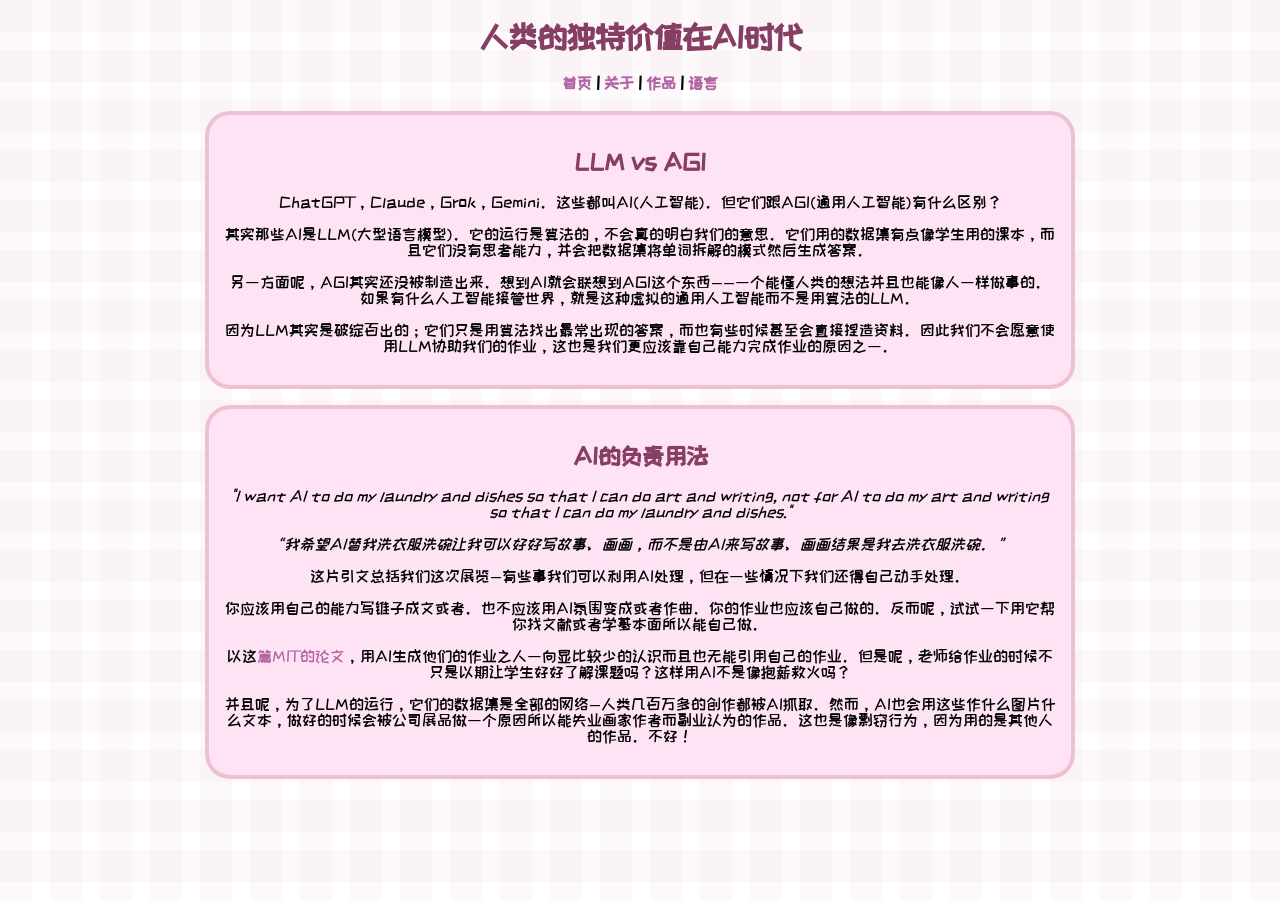
<file: indexcn.html>
<!DOCTYPE html>
<meta name="viewport" content="width=device-width, initial-scale=0.8">
    <head>
        <title>Homepage: Exhibition 2027</title>
        <link rel="preconnect" href="https://fonts.googleapis.com">
        <link rel="preconnect" href="https://fonts.gstatic.com" crossorigin>
        <link href="https://fonts.googleapis.com/css2?family=ZCOOL+KuaiLe&display=swap" rel="stylesheet">

        <link rel="icon" type="image/png" href="favicon.png">
        <link rel="stylesheet" type="text/css" href="stylecn.css">
    </head>
    <body>
        <h1 style="color: B366A4;">人类的独特价值在AI时代</h1>
        <div id="links"><a href="indexcn.html"> 首页</a> | <a href="aboutcn.html"> 关于</a> | <a href="artcn.html"> 作品</a> | <a href="index.html"> 语言</a></div>
        <div class="box">
            <h2 style="color: 873E64;">LLM vs AGI</h2>
            <p>ChatGPT，Claude，Grok，Gemini。这些都叫AI(人工智能)。但它们跟AGI(通用人工智能)有什么区别？</p>
            <p>其实那些AI是LLM(大型语言模型)。它的运行是算法的，不会真的明白我们的意思。它们用的数据集有点像学生用的课本，而且它们没有思考能力，并会把数据集将单词拆解的模式然后生成答案。</p>
            <p>另一方面呢，AGI其实还没被制造出来。想到AI就会联想到AGI这个东西——一个能懂人类的想法并且也能像人一样做事的。如果有什么人工智能接管世界，就是这种虚拟的通用人工智能而不是用算法的LLM。</p>
            <p>因为LLM其实是破绽百出的；它们只是用算法找出最常出现的答案，而也有些时候甚至会直接捏造资料。因此我们不会愿意使用LLM协助我们的作业，这也是我们更应该靠自己能力完成作业的原因之一。 </p>
       
        </div>
        <br>
        <div class="box">
            <h2>AI的负责用法</h2>
            <p><i>"I want AI to do my laundry and dishes so that I can do art and writing, not for AI to do my art and writing so that I can do my laundry and dishes."</i></p>
            <p><i>“我希望AI替我洗衣服洗碗让我可以好好写故事、画画，而不是由AI来写故事、画画结果是我去洗衣服洗碗。”</i></p>
            <p>这片引文总括我们这次展览—有些事我们可以利用AI处理，但在一些情况下我们还得自己动手处理。</p>
            <p>你应该用自己的能力写锥子成文或者。也不应该用AI氛围变成或者作曲。你的作业也应该自己做的。反而呢，试试一下用它帮你找文献或者学基本面所以能自己做。</p>
            <p>以这<a href="https://www.media.mit.edu/publications/your-brain-on-chatgpt/">篇MIT的论文</a>，用AI生成他们的作业之人一向显比较少的认识而且也无能引用自己的作业。但是呢，老师给作业的时候不只是以期让学生好好了解课题吗？这样用AI不是像抱薪救火吗？</p>
            <p>并且呢，为了LLM的运行，它们的数据集是全部的网络—人类几百万多的创作都被AI抓取。然而，AI也会用这些作什么图片什么文本，做好的时候会被公司展品做一个原因所以能失业画家作者而副业认为的作品。这也是像剽窃行为，因为用的是其他人的作品。不好！</p>
        </div>
</file>
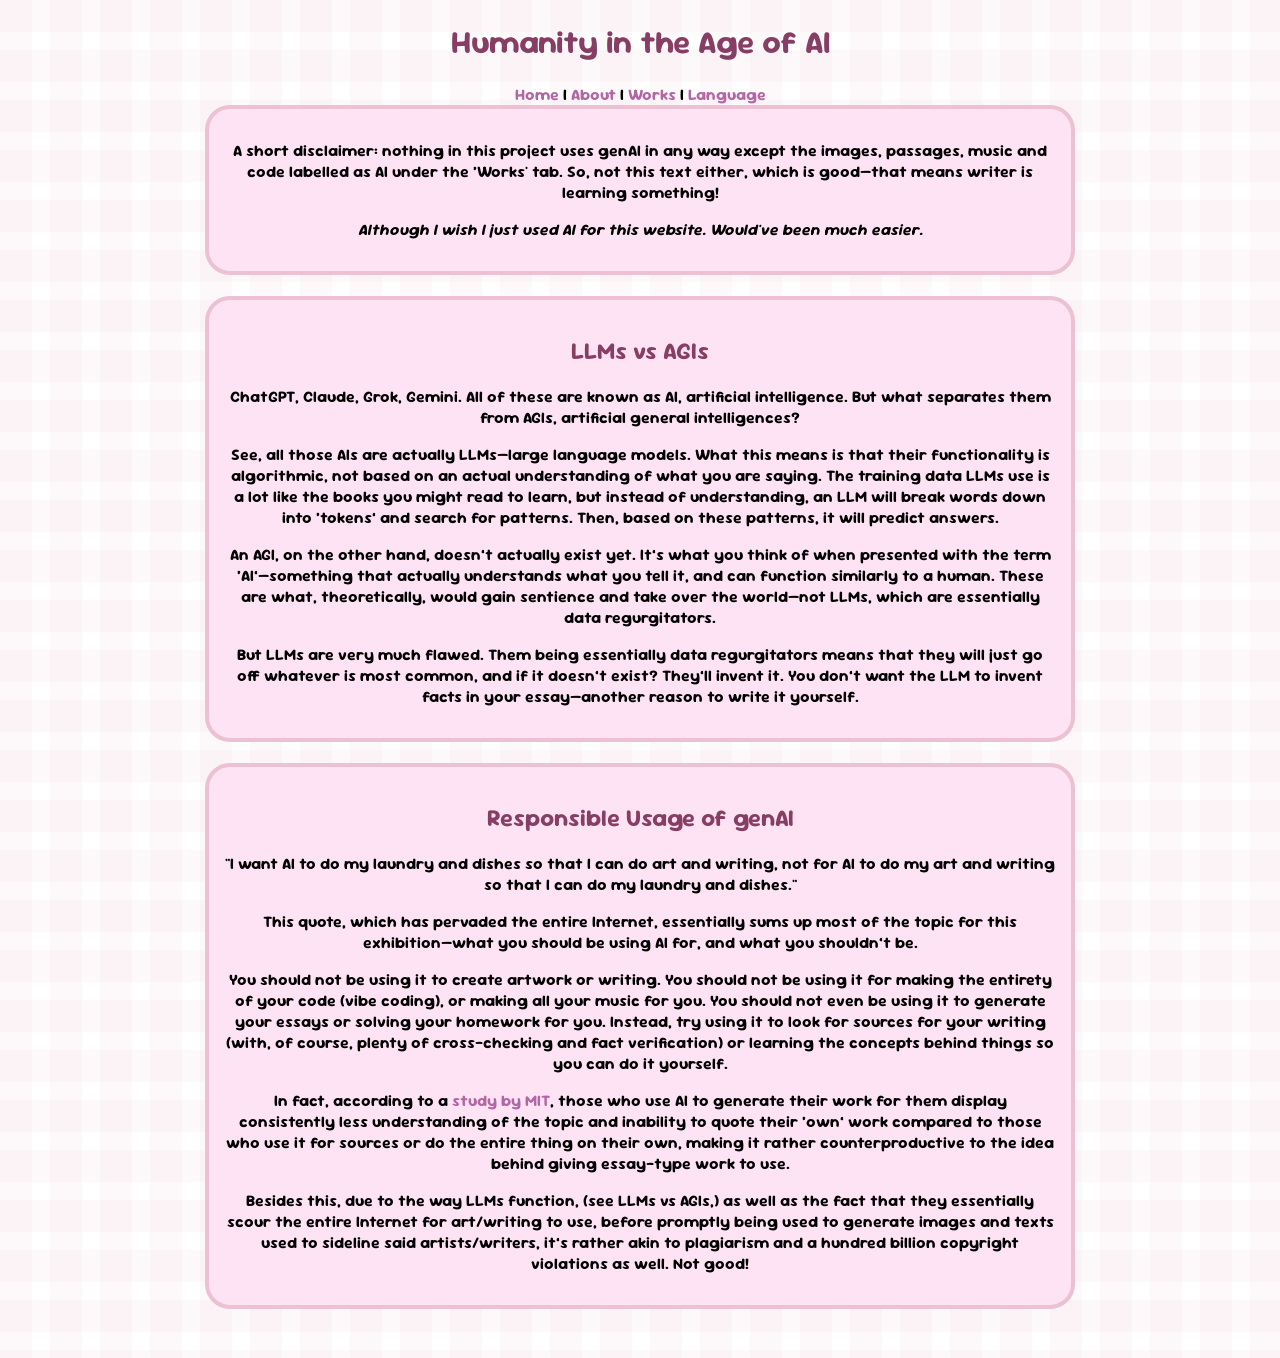
<file: indexen.html>
<!DOCTYPE html>
<meta name="viewport" content="width=device-width, initial-scale=0.8">
    <head>
        <title>Homepage: Exhibition 2027</title>
        <link rel="preconnect" href="https://fonts.googleapis.com">
        <link rel="preconnect" href="https://fonts.gstatic.com" crossorigin>
        <link href="https://fonts.googleapis.com/css2?family=Sour+Gummy:ital,wght@0,400;1,100..900&display=swap" rel="stylesheet">


        <link rel="icon" type="image/png" href="favicon.png">
        <link rel="stylesheet" type="text/css" href="style.css">
        <font-weight: 200>
    </head>

    <body>

        <h1 style="color: B366A4;">Humanity in the Age of AI</h1>
        <div id="links"><a href="indexen.html"> Home</a> | <a href="abouten.html"> About</a> | <a href="arten.html"> Works</a> | <a href="index.html"> Language</a> 
        <div class="box">
            <p>A short disclaimer: nothing in this project uses genAI in any way except the images, passages, music and code labelled as AI under the ‘Works' tab. So, not this text either, which is good—that means writer is learning something! </p>
            <p><i>Although I wish I just used AI for this website. Would've been much easier.</i></p>
                
        </div>
        <br>
        <div class="box">
            <h2 style="color: 873E64;">LLMs vs AGIs</h2>
            <p>ChatGPT, Claude, Grok, Gemini. All of these are known as AI, artificial intelligence. But what separates them from AGIs, artificial general intelligences?</p>
            <p>See, all those AIs are actually LLMs—large language models. What this means is that their functionality is algorithmic, not based on an actual understanding of what you are saying. The training data LLMs use is a lot like the books you might read to learn, but instead of understanding, an LLM will break words down into ‘tokens’ and search for patterns. Then, based on these patterns, it will predict answers. </p>
            <p>An AGI, on the other hand, doesn’t actually exist yet. It’s what you think of when presented with the term ‘AI’—something that actually understands what you tell it, and can function similarly to a human. These are what, theoretically, would gain sentience and take over the world—not LLMs, which are essentially data regurgitators.</p>
            <p>But LLMs are very much flawed. Them being essentially data regurgitators means that they will just go off whatever is most common, and if it doesn’t exist? They’ll invent it. You don’t want the LLM to invent facts in your essay—another reason to write it yourself.</p>
       
        </div>
        <br>

        <div class="box">
            <h2 style="color: 873E64;">Responsible Usage of genAI</h2>
            <p>"I want AI to do my laundry and dishes so that I can do art and writing, not for AI to do my art and writing so that I can do my laundry and dishes."</p>
            <p>This quote, which has pervaded the entire Internet, essentially sums up most of the topic for this exhibition—what you should be using AI for, and what you shouldn’t be. </p>
            <p>You should not be using it to create artwork or writing. You should not be using it for making the entirety of your code (vibe coding), or making all your music for you. You should not even be using it to generate your essays or solving your homework for you. Instead, try using it to look for sources for your writing (with, of course, plenty of cross-checking and fact verification) or learning the concepts behind things so you can do it yourself.</p>
            <p>In fact, according to a <a href="https://www.media.mit.edu/publications/your-brain-on-chatgpt/">study by MIT</a>, those who use AI to generate their work for them display consistently less understanding of the topic and inability to quote their ‘own’ work compared to those who use it for sources or do the entire thing on their own, making it rather counterproductive to the idea behind giving essay-type work to use.</p>
            <p>Besides this, due to the way LLMs function, (see LLMs vs AGIs,) as well as the fact that they essentially scour the entire Internet for art/writing to use, before promptly being used to generate images and texts used to sideline said artists/writers, it’s rather akin to plagiarism and a hundred billion copyright violations as well. Not good!</p>
            <p></p>
        </div>

        <br>


    </body>
</html>
</file>
<file: stylecn.css>
body {
    background: white;
  background-image: linear-gradient(90deg, rgba(236, 193, 212,.1) 65%, transparent 0),
    linear-gradient(rgba(236, 193, 212,.1) 65%, transparent 0);
  background-size: 50px 50px;
    margin-left: auto;
    margin-right: auto;
    text-align: center;
    text-wrap: wrap;
    font-family: "ZCOOL Kuaile", sans-serif;
        
}

ul, ol {
    text-align: left;
}

#links {
    padding-bottom: 20px;
    font-weight: bold;
}

.box {
    margin-left: auto;
    margin-right: auto;
    border-radius: 25px;
    padding: 15px;
    background-color: #FEE3F4;
    height: auto;
    width: 65%;
    max-width: 100%;
    border: 4px solid #ECC1D4;
}

footer {
    font-size: 7px;
}

b {
    color: #B366A4
    text-decoration: none;
}

b:active, b:hover {
    font-style: italic;
}

a {
    color: #B366A4;
    text-decoration: none;
}

a:active, a:hover {
    font-style: italic;
}

h2 {
  color: #873E64; 
}
h1 {
  color: #873E64; 
}
</file>
<file: style.css>
body {
    background: white;
  background-image: linear-gradient(90deg, rgba(236, 193, 212,.1) 65%, transparent 0),
    linear-gradient(rgba(236, 193, 212,.1) 65%, transparent 0);
  background-size: 50px 50px;
    margin-left: auto;
    margin-right: auto;
    text-align: center;
    text-wrap: wrap;
    font-family: "Sour Gummy", sans-serif;
    font-weight: 200
        
}

ul, ol {
    text-align: left;
}

#links {
    padding-bottom: 20px;
    font-weight: bold;
}

.box {
    margin-left: auto;
    margin-right: auto;
    border-radius: 25px;
    padding: 15px;
    background-color: #FEE3F4;
    height: auto;
    width: 65%;
    max-width: 100%;
    border: 4px solid #ECC1D4;
}

footer {
    font-size: 7px;
}

b {
    color: #B366A4
    text-decoration: none;
}

b:active, b:hover {
    font-style: italic;
}

a {
    color: #B366A4;
    text-decoration: none;
}

a:active, a:hover {
    font-style: italic;
}
b { 
    color: #B366A4;
    text-decoration: none;
    margin-left: auto;
    margin-right: auto;
    border-radius: 25px;
    padding: 15px;
    background-color: #FEE3F4;
    height: auto;
    width: 65%;
    max-width: 100%;
    border: 4px solid #ECC1D4
}
b:active, b:hover {
    font-style: italic;
}
h2 {
  color: #873E64; 
}
h1 {
  color: #873E64; 
}
</file>
